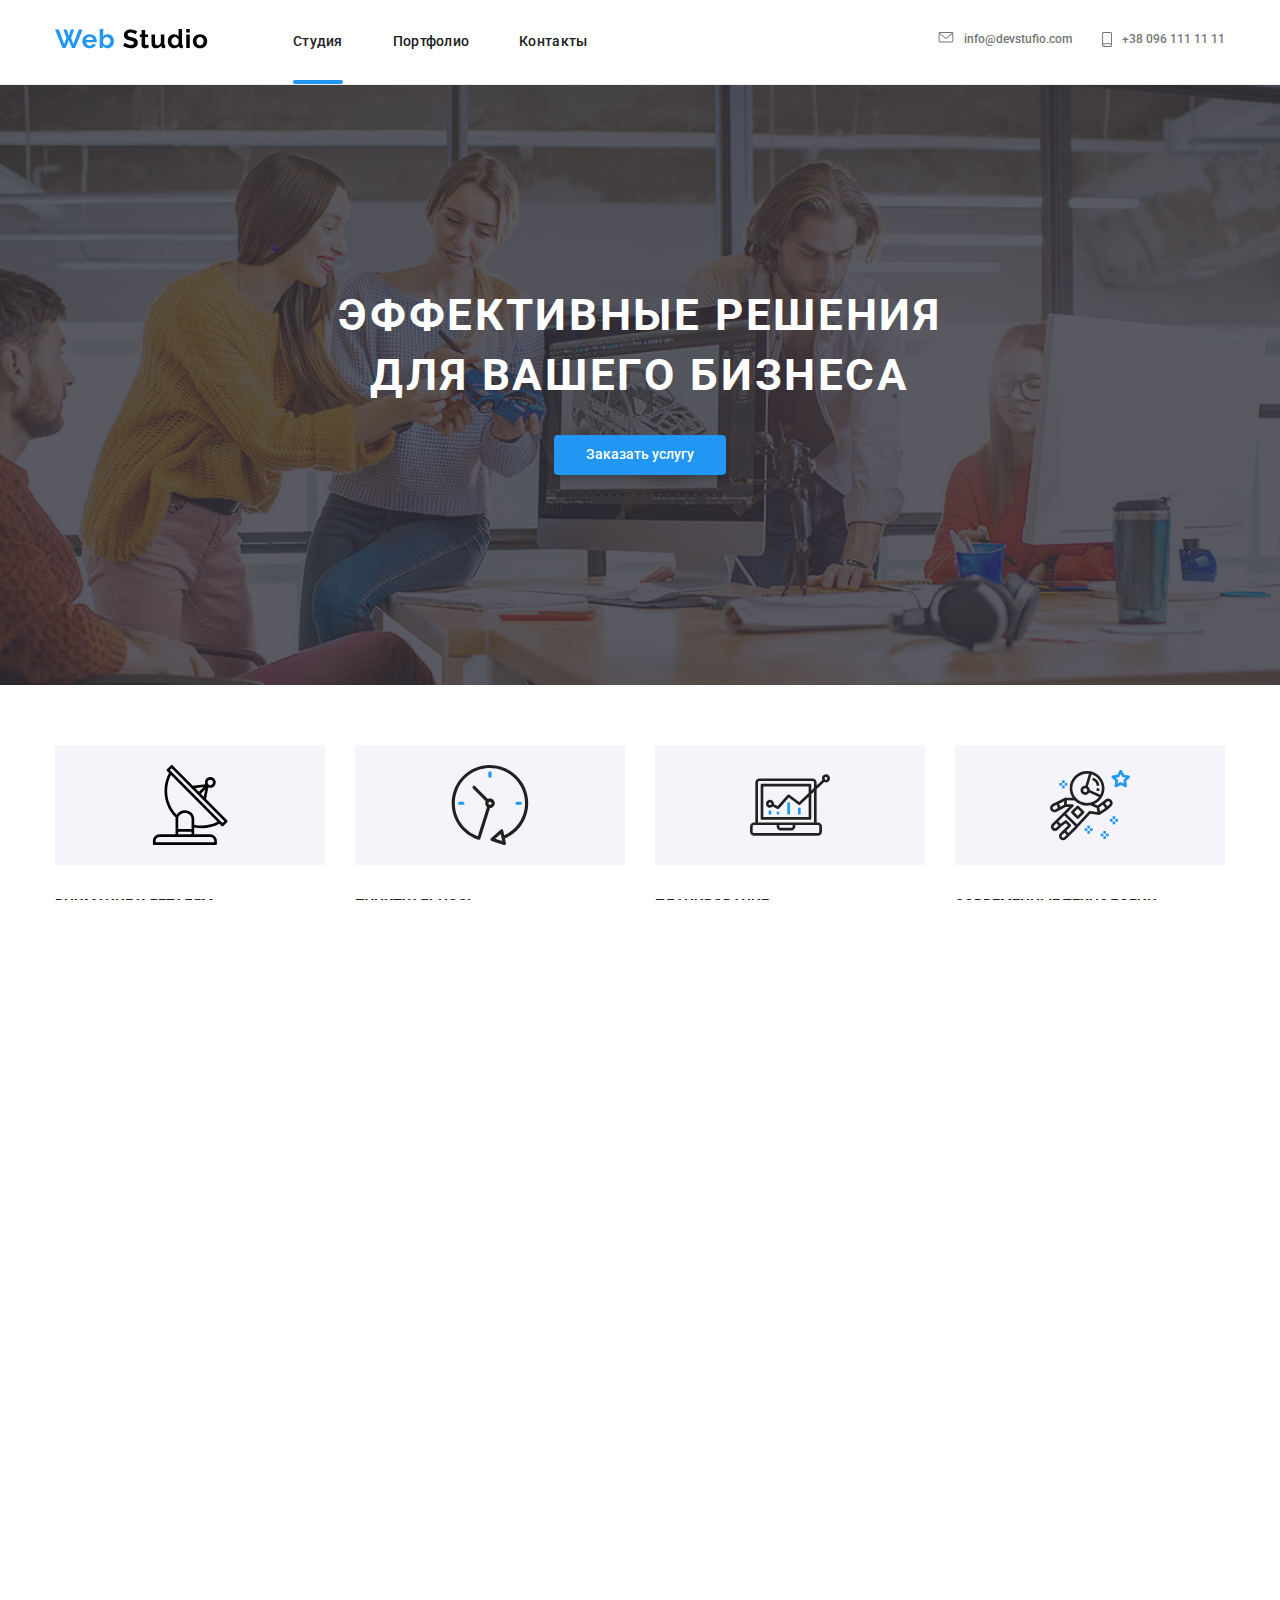
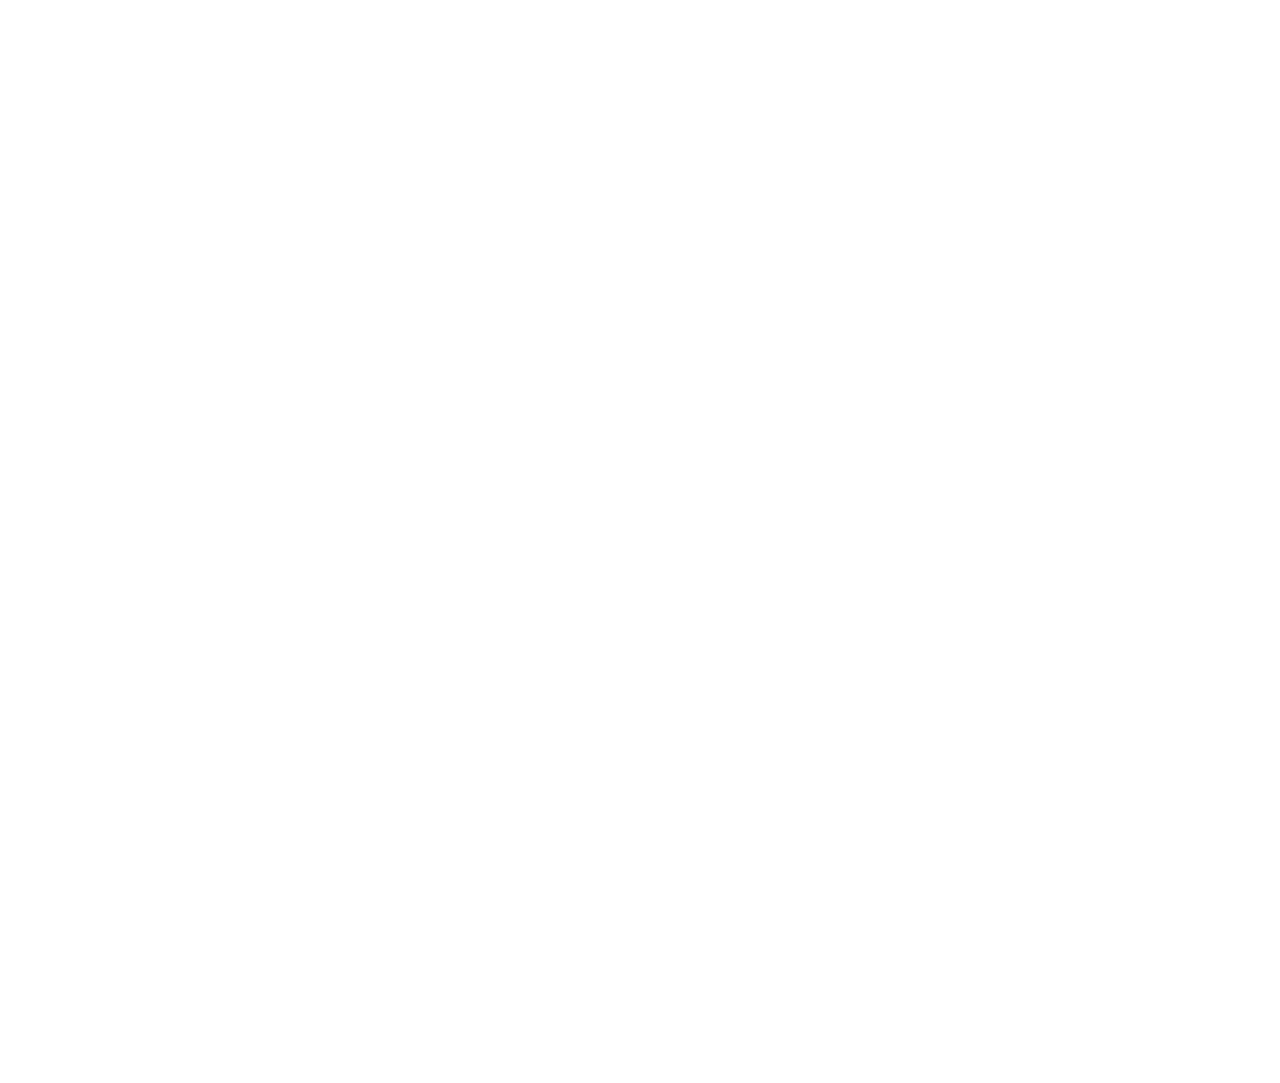
<file: index.html>
<!DOCTYPE html>
<html lang="ru">

<head>
    <meta charset="UTF-8">
    <meta name="format-detection" content="telephone=no">
    <meta name="viewport" content="width=device-width, initial-scale=1.0, maximum-scale=1.0, user-scalable=no, shrink-to-fit=no">
    <meta http-equiv="X-UA-Compatible" content="ie=edge">
    <link href="https://fonts.googleapis.com/css2?family=Roboto:wght@300;400;500;700&display=swap" rel="stylesheet">
    <title>Студия</title>
    <link rel="stylesheet" href="./css/main.min.css" />
</head>

<body>
    <header class="header">
        <div class="container container-header">
            <div class="header__items">
                <div class="header__item header__item-logo">
                    <a href="/" class="logo">
                        <img src="./images/webstudio.svg" alt="web studio">
                    </a>
                </div>
                <div class="hidden-nav" data-menu>
                    <div class="header__item header__item-nav">
                        <nav class="nav">
                            <ul class="nav__list">
                                <li class="nav__list-item">
                                    <a href="" class="nav__list-link in--active">Студия</a>
                                </li>
                                <li class="nav__list-item">
                                    <a href="portfolio.html" class="nav__list-link">Портфолио</a>
                                </li>
                                <li class="nav__list-item">
                                    <a href="" class="nav__list-link">Контакты</a>
                                </li>
                            </ul>

                        </nav>
                    </div>
                    <div class="header__item ">
                        <ul class="contact__list">
                            <li class="contact__list-item">
                                <a href="mailto:info@devstufio.com" class="link">
                                    <svg class="navigate-mail">
                                    <use xlink:href="./images/symbol-defs.svg#icon-envelope">
                                    </use>
                                </svg>
                                    <span class="contact__list-text">info@devstufio.com</span>
                                </a>
                            </li>
                            <li class="contact__list-item">
                                <a href="tel:+380961111111" class="link">
                                    <svg class="navigate-phone">
                                    <use xlink:href="./images/symbol-defs.svg#icon-smartphone">
                                    </use>
                                </svg><span class="contact__list-text">+38 096 111 11 11</span></a>
                            </li>
                        </ul>
                    </div>
                </div>
                <div class="header__item burger">
                    <button type="button" class="burger__button is-open" aria-expanded="false" data-menu-button>
                            <span >
                                <svg class="icon"  width="18" height="18">
                                    <use class="icon__cross" xlink:href="./images/symbol-burger.svg#icon-close_24px"></use>
                                    <use class="icon__menu" xlink:href="./images/symbol-burger.svg#icon-menu_24px"></use>
                                </svg>
                            </span>
                        </button>
                </div>
            </div>


    </header>


    <main class="layout">
        <section class="layout__sect">
            <div class="container container-hero">
                <div class="hero__text">
                    <h1 class="hero__text-title">Эффективные решения для вашего бизнеса</h1>
                    <a href="#inline" class="button button-hero" data-modal-open>Заказать услугу</a>
                </div>
            </div>
        </section>

        <section class="layout__sect">
            <div class="container container-items">
                <ul class="items">
                    <li class="items__list">
                        <div class="svg">
                            <svg class="items__list-svg">
                            <use xlink:href="./images/symbol-defs.svg#icon-antenna">
                            </use>
                        </svg>
                        </div>
                        <h2 class="items__list-title">Внимание к деталям</h2>
                        <p class="items__list-text">Идейные соображения, а также начало повседневной работы по формированию позиции.</p>
                    </li>
                    <li class="items__list">
                        <div class="svg">
                            <svg class="items__list-svg">
                            <use xlink:href="./images/symbol-defs.svg#icon-clock">
                            </use>
                        </svg>
                        </div>
                        <h2 class="items__list-title">Пунктуальнось</h2>
                        <p class="items__list-text">Задача организации, в особенности же рамки и место обучения кадров влечет за собой.</p>
                    </li>

                    <li class="items__list">
                        <div class="svg">
                            <svg class="items__list-svg">
                            <use xlink:href="./images/symbol-defs.svg#icon-diagram">
                            </use>
                        </svg>
                        </div>
                        <h2 class="items__list-title">Планирование</h2>
                        <p class="items__list-text">Равным образом консультация с широким активом в значительной степени обуславливает.
                        </p>
                    </li>
                    <li class="items__list">
                        <div class="svg">
                            <svg class="items__list-svg">
                            <use xlink:href="./images/symbol-defs.svg#icon-astronaut">
                            </use>
                        </svg>
                        </div>
                        <h2 class="items__list-title">Современные технологии</h2>
                        <p class="items__list-text">Значимость этих проблем настолько очевидна, что реализация плановых
                        </p>
                    </li>

                </ul>
            </div>
        </section>

        <section class="layout__sect">
            <div class="container container-about">
                <h2 class="container__title">Чем мы занимаемся</h2>
                <ul class="about">
                    <li class="about__list">
                        <img src="./images/desktop.png" srcset="./images/desktop@2x.png 2x" alt="desktop" />
                        <h3 class="about__list-link">Десктопные приложения</h3>
                    </li>
                    <li class="about__list">
                        <img src="./images/phone.png" srcset="./images/phone@2x.png 2x" alt="phone" />
                        <h3 class="about__list-link">Мобильные приложения</h3>
                    </li>
                    <li class="about__list">
                        <img src="./images/monitor.png" srcset="./images/monitor@2x.png 2x" alt="monitor" />
                        <h3 class="about__list-link">Дизайнерские решения</h3>
                    </li>
                </ul>
            </div>
        </section>

        <section class="layout__sect layout__sect-blocks">
            <div class="container blocks-container">
                <h2 class="container__title">Наша команда</h2>
                <ul class="blocks">
                    <li class="blocks__list">
                        <div class="blocks__img">
                            <img src="./images/john.png" srcset="./images/john@2x.png 2x" alt="Николай Кучеренко" />
                        </div>
                        <h3 class="blocks__list-title">Николай Кучеренко</h3>
                        <p class="blocks__list-text">Product Designer</p>
                        <ul class="social">
                            <li class="social__list">
                                <a href="" class="social__list-link"><svg class="social__svg">
                                        <use xlink:href="./images/symbol-defs.svg#icon-instagram"></use>
                                    </svg> </a>
                            </li>
                            <li class="social__list">
                                <a href="" class="social__list-link"><svg class="social__svg">
                                        <use xlink:href="./images/symbol-defs.svg#icon-twitter"></use>
                                    </svg> </a>
                            </li>
                            <li class="social__list">
                                <a href="" class="social__list-link"><svg class="social__svg">
                                        <use xlink:href="./images/symbol-defs.svg#icon-facebook"></use>
                                    </svg> </a>
                            </li>
                            <li class="social__list">
                                <a href="" class="social__list-link"><svg class="social__svg">
                                        <use xlink:href="./images/symbol-defs.svg#icon-linkedin"></use>
                                    </svg> </a>
                            </li>
                        </ul>

                    </li>
                    <li class="blocks__list">
                        <div class="blocks__img">
                            <img src="./images/marta.png" srcset="./images/marta@2x.png 2x" alt="Ольга Иванова" />
                        </div>
                        <h3 class="blocks__list-title">Ольга Иванова</h3>
                        <p class="blocks__list-text">Frontend Developer</p>
                        <ul class="social">
                            <li class="social__list">
                                <a href="" class="social__list-link"><svg class="social__svg">
                                        <use xlink:href="./images/symbol-defs.svg#icon-instagram"></use>
                                    </svg> </a>
                            </li>
                            <li class="social__list">
                                <a href="" class="social__list-link"><svg class="social__svg">
                                        <use xlink:href="./images/symbol-defs.svg#icon-twitter"></use>
                                    </svg> </a>
                            </li>
                            <li class="social__list">
                                <a href="" class="social__list-link"><svg class="social__svg">
                                        <use xlink:href="./images/symbol-defs.svg#icon-facebook"></use>
                                    </svg> </a>
                            </li>
                            <li class="social__list">
                                <a href="" class="social__list-link"><svg class="social__svg">
                                        <use xlink:href="./images/symbol-defs.svg#icon-linkedin"></use>
                                    </svg> </a>
                            </li>
                        </ul>

                    </li>
                    <li class="blocks__list">
                        <div class="blocks__img">
                            <img src="./images/robert.png" srcset="./images/robert@2x.png 2x" alt="Андрей Шевченко" />
                        </div>
                        <h3 class="blocks__list-title">Андрей Шевченко</h3>
                        <p class="blocks__list-text">Marketing</p>
                        <ul class="social">
                            <li class="social__list">
                                <a href="" class="social__list-link"><svg class="social__svg">
                                        <use xlink:href="./images/symbol-defs.svg#icon-instagram"></use>
                                    </svg> </a>
                            </li>
                            <li class="social__list">
                                <a href="" class="social__list-link"><svg class="social__svg">
                                        <use xlink:href="./images/symbol-defs.svg#icon-twitter"></use>
                                    </svg> </a>
                            </li>
                            <li class="social__list">
                                <a href="" class="social__list-link"><svg class="social__svg">
                                        <use xlink:href="./images/symbol-defs.svg#icon-facebook"></use>
                                    </svg> </a>
                            </li>
                            <li class="social__list">
                                <a href="" class="social__list-link"><svg class="social__svg">
                                        <use xlink:href="./images/symbol-defs.svg#icon-linkedin"></use>
                                    </svg> </a>
                            </li>
                        </ul>

                    </li>
                    <li class="blocks__list">
                        <div class="blocks__img">
                            <img src="./images/martin.png" srcset="./images/martin@2x.png 2x" alt="Иван Николаев" />
                        </div>
                        <h3 class="blocks__list-title">Иван Николаев</h3>
                        <p class="blocks__list-text">UI Designer</p>
                        <ul class="social">
                            <li class="social__list">
                                <a href="" class="social__list-link"><svg class="social__svg">
                                        <use xlink:href="./images/symbol-defs.svg#icon-instagram"></use>
                                    </svg> </a>
                            </li>
                            <li class="social__list">
                                <a href="" class="social__list-link"><svg class="social__svg">
                                        <use xlink:href="./images/symbol-defs.svg#icon-twitter"></use>
                                    </svg> </a>
                            </li>
                            <li class="social__list">
                                <a href="" class="social__list-link"><svg class="social__svg">
                                        <use xlink:href="./images/symbol-defs.svg#icon-facebook"></use>
                                    </svg> </a>
                            </li>
                            <li class="social__list">
                                <a href="" class="social__list-link"><svg class="social__svg">
                                        <use xlink:href="./images/symbol-defs.svg#icon-linkedin"></use>
                                    </svg> </a>
                            </li>
                        </ul>

                    </li>
                </ul>
            </div>
        </section>

        <section class="layout__sect">
            <div class="container cards-container">
                <h2 class="container__title">Постоянные клиенты</h2>

                <ul class="cards">
                    <li class="cards__list">
                        <a href="" class="cards__list-link"><svg class="cards__list-svg" width="44.27" height="49.23">
                                <use xlink:href="./images/symbol-defs.svg#icon-logo1"></use>
                            </svg> </a>
                    </li>
                    <li class="cards__list">
                        <a href="" class="cards__list-link"><svg class="cards__list-svg" width="40" height="52">
                                <use xlink:href="./images/symbol-defs.svg#icon-logo2"></use>
                            </svg> </a>
                    </li>
                    <li class="cards__list">
                        <a href="" class="cards__list-link"><svg class="cards__list-svg" width="41" height="42.6">
                                <use xlink:href="./images/symbol-defs.svg#icon-logo3"></use>
                            </svg> </a>
                    </li>
                    <li class="cards__list">
                        <a href="" class="cards__list-link"><svg class="cards__list-svg" width="80" height="42">
                                <use xlink:href="./images/symbol-defs.svg#icon-logo4"></use>
                            </svg> </a>
                    </li>
                    <li class="cards__list">
                        <a href="" class="cards__list-link"><svg class="cards__list-svg" width="59" height="47">
                                <use xlink:href="./images/symbol-defs.svg#icon-logo5"></use>
                            </svg> </a>
                    </li>
                    <li class="cards__list">
                        <a href="" class="cards__list-link"><svg class="cards__list-svg" width="88.5" height="45.5">
                                <use xlink:href="./images/symbol-defs.svg#icon-logo6"></use>
                            </svg> </a>
                    </li>
                </ul>

            </div>
        </section>
    </main>

    <footer class="footer">
        <div class="container container-footer">
            <ul class="footer__list">
                <li class="footer__list-item">
                    <ul class="footer__item">
                        <li class="footer__item-logo">
                            <a href="/" class="logo">
                                <img src="./images/footerlogo.svg" alt="web studio">
                            </a>

                        </li>
                        <li class="footer__item-adress">
                            <address class="footer__item-adress">г. Киев, пр-т Леси Украинки, 26</address>
                        </li>
                        <li class="footer__item-contact"><a href="mailto:info@devstufio.com" class="footer__item-text">
                                info@example.com</a></li>
                        <li class="footer__item-contact"><a href="tel:+380961111111" class="footer__item-text"> +38 099
                                111 11 11</a></li>
                    </ul>
                </li>
                <li class="footer__list-item">
                    <div class="footer__social">
                        <p class="footer__title">присоединяйтесь</p>
                        <ul class="social">
                            <li class="social__list">
                                <a href="" class="social__list-link social__list-link--second"><svg class="social__svg social__svg--second">
                                        <use xlink:href="./images/symbol-defs.svg#icon-instagram"></use>
                                    </svg> </a>
                            </li>
                            <li class="social__list">
                                <a href="" class="social__list-link social__list-link--second"><svg class="social__svg social__svg--second">
                                        <use xlink:href="./images/symbol-defs.svg#icon-twitter"></use>
                                    </svg> </a>
                            </li>
                            <li class="social__list">
                                <a href="" class="social__list-link social__list-link--second"><svg class="social__svg social__svg--second">
                                        <use xlink:href="./images/symbol-defs.svg#icon-facebook"></use>
                                    </svg> </a>
                            </li>
                            <li class="social__list">
                                <a href="" class="social__list-link social__list-link--second"><svg class="social__svg social__svg--second">
                                        <use xlink:href="./images/symbol-defs.svg#icon-linkedin"></use>
                                    </svg> </a>
                            </li>
                        </ul>

                    </div>
                </li>
                <li class="footer__list-item footer__list-form">

                    <p class="footer__title">Подпишитесь на рассылку</p>
                    <ul class="form">
                        <li class="form-item">
                            <form id="form-footer" action="#" method="post" name="footer">
                                <input class="input" value="E-mail">
                            </form>
                        </li>
                        <li class="form-item">
                            <a href="" class="button footer-button">
                                <p>Подписаться</p>
                                <svg class="footer__svg">
                                    <use xlink:href="./images/symbol-defs.svg#icon-iconsend"></use>
                                </svg>

                            </a>
                        </li>
                    </ul>

                </li>

            </ul>
        </div>


    </footer>
    <div class="backdrop is-hidden" data-modal>
        <div class="modal-animate is-hidden">
            <div class="backdrop__modal is-hidden">
                <div class="backdrop__button">
                    <a href="javascript:void(0)" data-modal-close="" class="backdrop__button-close"><svg class="backdrop__button-svg">
                <use xlink:href="./images/symbol-modal.svg#icon-close"></use>
            </svg>
         </a>
                </div>
                <h2 class="backdrop__modal-title">Оставьте свои данные, мы вам перезвоним</h2>
                <form id="form" action="" method="post" name="contact">
                    <ul class="form__list">
                        <li class="form__list-input">
                            <input class="form__txt" id="name" name="name" type="name" pattern="[A-Za-zА-Яа-яЁё]" placeholder="">
                            <label class="form__txt-label" for="name">Имя</label>
                            <div class="form__img">
                                <svg class="form__img-svg">
                                <use xlink:href="./images/symbol-modal.svg#icon-form-name"></use>
                            </svg>
                            </div>
                        </li>
                        <li class="form__list-input">
                            <input class="form__txt" id="tel" name="tel" type="tel" pattern="[0-9]{10,15}" placeholder="">
                            <label class="form__txt-label" for="tel">Телефон</label>
                            <div class="form__img">
                                <svg class="form__img-svg">
                                <use xlink:href="./images/symbol-modal.svg#icon-form-telephone"></use>
                            </svg>
                            </div>
                        </li>
                        <li class="form__list-input">
                            <input class="form__txt" id="email" name="email" type="email" placeholder="">
                            <label class="form__txt-label" for="email">Почта</label>
                            <div class="form__img">
                                <svg class="form__img-svg">
                                <use xlink:href="./images/symbol-modal.svg#icon-form-mail"></use>
                            </svg>
                            </div>
                        </li>

                        <li class="form__list-input">
                            <textarea class="form__txtarea" id="comment" name="msg" placeholder=""></textarea>
                            <label class="form__txtarea-label" for="comment">Комментарий</label>
                        </li>
                    </ul>
                    <div class="form__checkbox">
                        <input class="form__checkbox-input" id="checkbox" name="checkbox" type="checkbox">
                        <label for="checkbox" class="checkbox-text">Соглашаюсь с рассылкой и принимаю  <a href="" class="form__checkbox-link"> Условия договора</a></label>
                    </div>
                    <div class="backdrop__button">
                        <button type="Submit" href="" class="button backdrop__button-modal">
                            <p>Отправить</p>
                        </button>
                    </div>

                </form>
            </div>
        </div>
    </div>
    <script src="./js/modal.js"></script>
    <script src="./js/menu.js"></script>

</body>

</html>
</file>
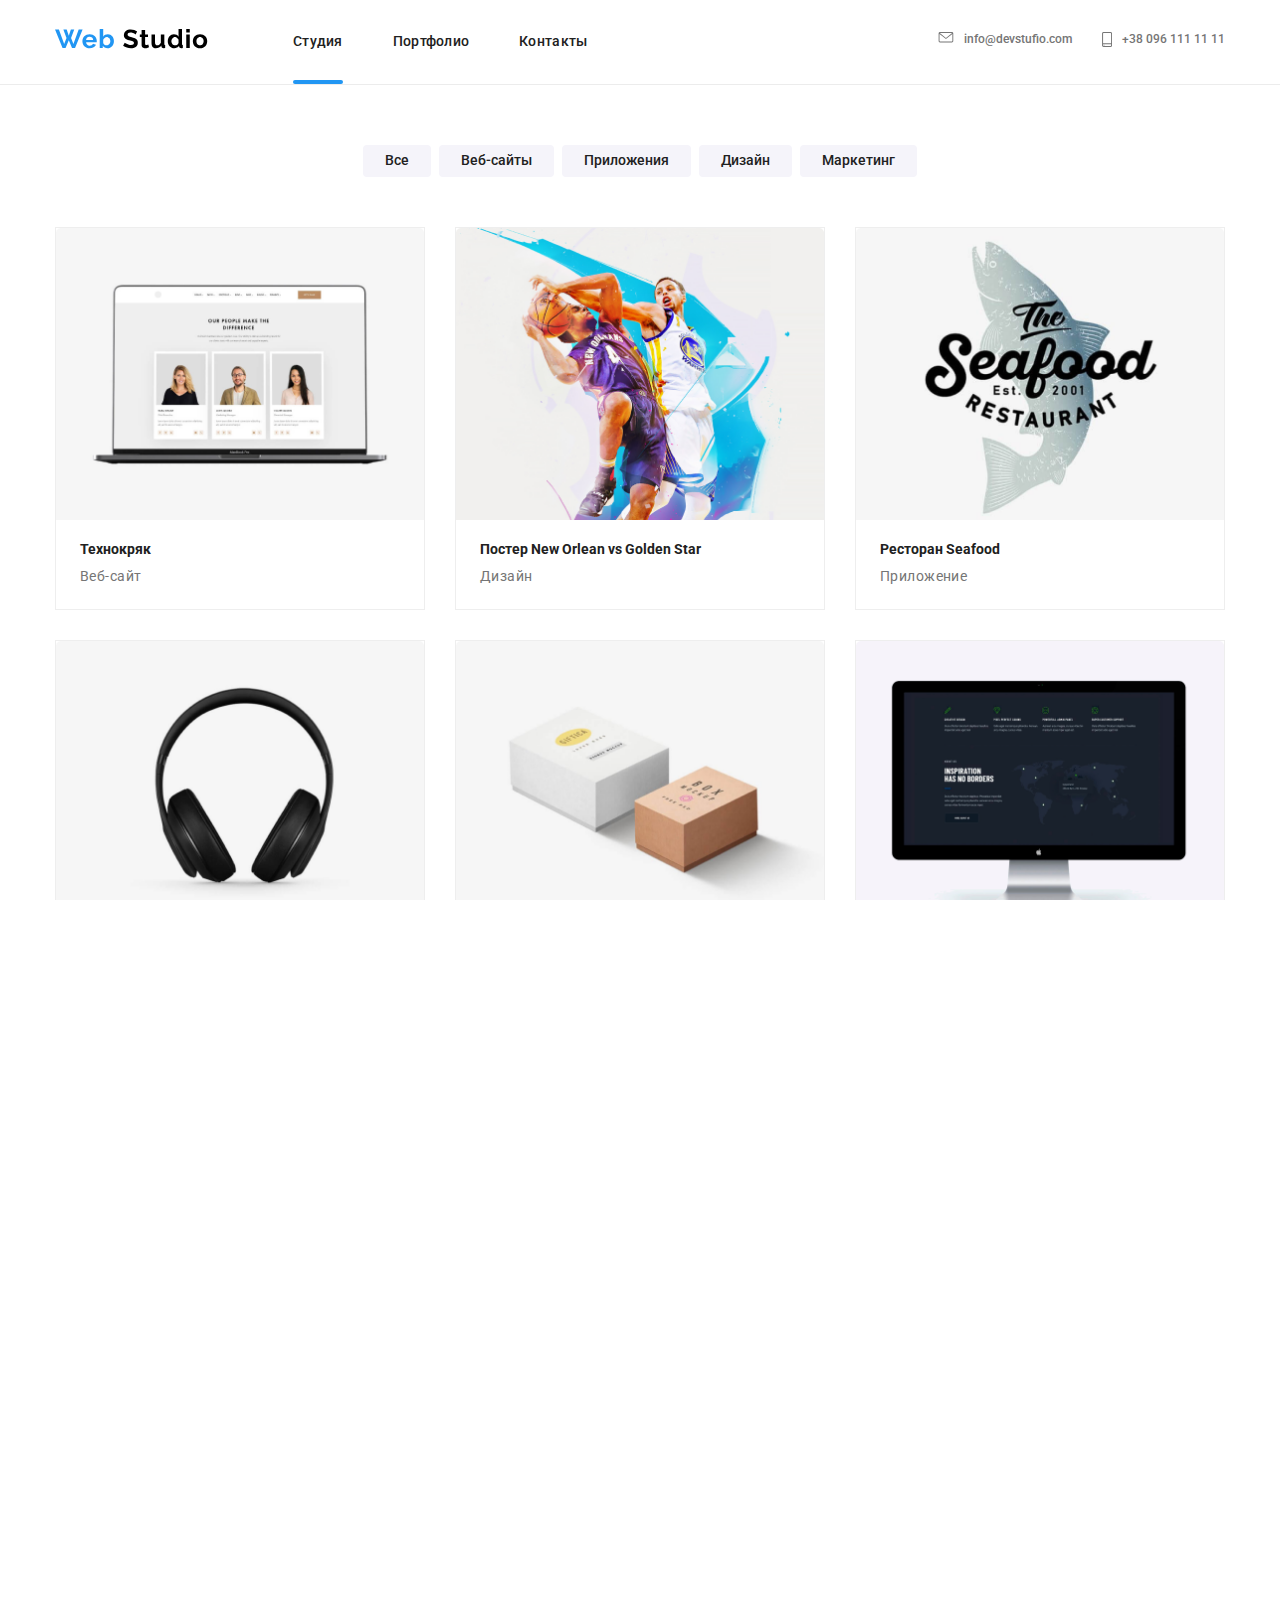
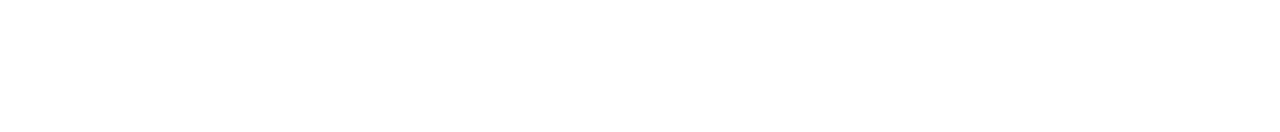
<file: portfolio.html>
<!DOCTYPE html>
<html lang="ru">

<head>
    <meta charset="UTF-8">
    <meta name="format-detection" content="telephone=no">
    <meta name="viewport" content="width=device-width, initial-scale=1.0, maximum-scale=1.0, user-scalable=no, shrink-to-fit=no">
    <meta http-equiv="X-UA-Compatible" content="ie=edge">
    <link href="https://fonts.googleapis.com/css2?family=Roboto:wght@300;400;500;700&display=swap" rel="stylesheet">
    <title>Портфолио</title>
    <link rel="stylesheet" href="./css/main.min.css" />
</head>

<body>
    <header class="header">
        <div class="container container-header">
            <div class="header__items">
                <div class="header__item header__item-logo">
                    <a href="/" class="logo">
                        <img src="./images/webstudio.svg" alt="web studio">
                    </a>
                </div>
                <div class="hidden-nav" data-menu>
                    <div class="header__item header__item-nav">
                        <nav class="nav">
                            <ul class="nav__list">
                                <li class="nav__list-item">
                                    <a href="" class="nav__list-link in--active">Студия</a>
                                </li>
                                <li class="nav__list-item">
                                    <a href="portfolio.html" class="nav__list-link">Портфолио</a>
                                </li>
                                <li class="nav__list-item">
                                    <a href="" class="nav__list-link">Контакты</a>
                                </li>
                            </ul>

                        </nav>
                    </div>
                    <div class="header__item ">
                        <ul class="contact__list">
                            <li class="contact__list-item">
                                <a href="mailto:info@devstufio.com" class="link">
                                    <svg class="navigate-mail">
                                    <use xlink:href="./images/symbol-defs.svg#icon-envelope">
                                    </use>
                                </svg>
                                    <span class="contact__list-text">info@devstufio.com</span>
                                </a>
                            </li>
                            <li class="contact__list-item">
                                <a href="tel:+380961111111" class="link">
                                    <svg class="navigate-phone">
                                    <use xlink:href="./images/symbol-defs.svg#icon-smartphone">
                                    </use>
                                </svg><span class="contact__list-text">+38 096 111 11 11</span></a>
                            </li>
                        </ul>
                    </div>
                </div>
                <div class="header__item burger">
                    <button type="button" class="burger__button is-open" aria-expanded="false" data-menu-button>
                            <span >
                                <svg class="icon"  width="18" height="18">
                                    <use class="icon__cross" xlink:href="./images/symbol-burger.svg#icon-close_24px"></use>
                                    <use class="icon__menu" xlink:href="./images/symbol-burger.svg#icon-menu_24px"></use>
                                </svg>
                            </span>
                        </button>
                </div>
            </div>


    </header>


    <main class="layout">

        <section class="layout__sect">
            <div class="container">

                <ul class="buttons-list">

                    <li class="buttons__list"><a href="" class="buttons__list-link">Все</a></li>
                    <li class="buttons__list"><a href="" class="buttons__list-link">Веб-сайты</a></li>
                    <li class="buttons__list"><a href="" class="buttons__list-link">Приложения</a></li>
                    <li class="buttons__list"><a href="" class="buttons__list-link">Дизайн</a></li>
                    <li class="buttons__list"><a href="" class="buttons__list-link">Маркетинг</a></li>
                </ul>

                <ul class="examples">
                    <li class="examples__list">
                        <a href="#" target="_blank" class="examples__content">
                            <div class="examples__content-img">
                                <img src="./images/technocryack.png" srcset="./images/technocryack@2x.png 2x" alt="technocryack" />
                                <div class="hidden">
                                    <div class="hidden-text">
                                        <p>Технокряк это современная площадка распространения коронавируса. Компании используют эту платформу для цифрового шпионажа и атак на защищённые сервера конкурентов.</p>
                                    </div>
                                </div>
                            </div>

                            <div class="examples__text">
                                <h2 class="examples__text-title ">Технокряк</h2>
                                <p class="examples__text-text ">Веб-сайт</p>
                            </div>
                        </a>
                    </li>
                    <li class="examples__list">
                        <a href="#" target="_blank" class="examples__content">
                            <div class="examples__content-img">
                                <img src="./images/bascketball.png" srcset="./images/bascketball@2x.png 2x" alt="bascketball" />
                                <div class="hidden">
                                    <div class="hidden-text">
                                        <p>Технокряк это современная площадка распространения коронавируса. Компании используют эту платформу для цифрового шпионажа и атак на защищённые сервера конкурентов.</p>
                                    </div>
                                </div>
                            </div>
                            <div class="examples__text">
                                <h2 class="examples__text-title ">Постер New Orlean vs Golden Star</h2>
                                <p class="examples__text-text ">Дизайн</p>
                            </div>
                        </a>
                    </li>
                    <li class="examples__list">
                        <a href="#" target="_blank" class="examples__content">
                            <div class="examples__content-img">
                                <img src="./images/seafood.png" srcset="./images/seafood@2x.png 2x" alt="seafood" />
                                <div class="hidden">
                                    <div class="hidden-text">
                                        <p>Технокряк это современная площадка распространения коронавируса. Компании используют эту платформу для цифрового шпионажа и атак на защищённые сервера конкурентов.</p>
                                    </div>
                                </div>
                            </div>
                            <div class="examples__text">
                                <h2 class="examples__text-title ">Ресторан Seafood</h2>
                                <p class="examples__text-text ">Приложение</p>
                            </div>
                        </a>
                    </li>
                    <li class="examples__list">
                        <a href="#" target="_blank" class="examples__content">
                            <div class="examples__content-img">
                                <img src="./images/prime.png" srcset="./images/prime@2x.png 2x" alt="prime" />
                                <div class="hidden">
                                    <div class="hidden-text">
                                        <p>Технокряк это современная площадка распространения коронавируса. Компании используют эту платформу для цифрового шпионажа и атак на защищённые сервера конкурентов.</p>
                                    </div>
                                </div>
                            </div>
                            <div class="examples__text">
                                <h2 class="examples__text-title ">Проект Prime</h2>
                                <p class="examples__text-text ">Маркетинг</p>
                            </div>
                        </a>
                    </li>
                    <li class="examples__list">
                        <a href="#" target="_blank" class="examples__content">
                            <div class="examples__content-img">
                                <img src="./images/boxes.png" srcset="./images/boxes@2x.png 2x" alt="boxes" />
                                <div class="hidden">
                                    <div class="hidden-text">
                                        <p>Технокряк это современная площадка распространения коронавируса. Компании используют эту платформу для цифрового шпионажа и атак на защищённые сервера конкурентов.</p>
                                    </div>
                                </div>
                            </div>
                            <div class="examples__text">
                                <h2 class="examples__text-title ">Проект Boxes</h2>
                                <p class="examples__text-text ">Приложение</p>
                            </div>
                        </a>
                    </li>
                    <li class="examples__list">
                        <a href="#" target="_blank" class="examples__content">
                            <div class="examples__content-img">
                                <img src="./images/borders.png" srcset="./images/borders@2x.png 2x" alt="borders" />
                                <div class="hidden">
                                    <div class="hidden-text">
                                        <p class="">Технокряк это современная площадка распространения коронавируса. Компании используют эту платформу для цифрового шпионажа и атак на защищённые сервера конкурентов.</p>
                                    </div>
                                </div>
                            </div>
                            <div class="examples__text">
                                <h2 class="examples__text-title ">Inspiration has no Borders</h2>
                                <p class="examples__text-text ">Веб-сайт</p>
                            </div>
                        </a>
                    </li>
                    <li class="examples__list">
                        <a href="#" target="_blank" class="examples__content">
                            <div class="examples__content-img">
                                <img src="./images/limitededition.png" srcset="./images/limitededition@2x.png 2x" alt="limitededition" />
                                <div class="hidden">
                                    <div class="hidden-text">
                                        <p>Технокряк это современная площадка распространения коронавируса. Компании используют эту платформу для цифрового шпионажа и атак на защищённые сервера конкурентов.</p>
                                    </div>
                                </div>
                            </div>
                            <div class="examples__text">
                                <h2 class="examples__text-title ">Издание Limited Edition</h2>
                                <p class="examples__text-text ">Дизайн</p>
                            </div>
                        </a>
                    </li>
                    <li class="examples__list">
                        <a href="#" target="_blank" class="examples__content">
                            <div class="examples__content-img">
                                <img src="./images/lab.png" srcset="./images/lab@2x.png 2x" alt="lab" />
                                <div class="hidden">
                                    <div class="hidden-text">
                                        <p>Технокряк это современная площадка распространения коронавируса. Компании используют эту платформу для цифрового шпионажа и атак на защищённые сервера конкурентов.</p>
                                    </div>
                                </div>
                            </div>
                            <div class="examples__text">
                                <h2 class="examples__text-title ">Проект LAB</h2>
                                <p class="examples__text-text ">Маркетинг</p>
                            </div>
                        </a>
                    </li>
                    <li class="examples__list">
                        <a href="#" target="_blank" class="examples__content">
                            <div class="examples__content-img">
                                <img src="./images/business.png" srcset="./images/business@2x.png 2x" alt="business" />
                                <div class="hidden">
                                    <div class="hidden-text">
                                        <p>Технокряк это современная площадка распространения коронавируса. Компании используют эту платформу для цифрового шпионажа и атак на защищённые сервера конкурентов.</p>
                                    </div>
                                </div>
                            </div>
                            <div class="examples__text">
                                <h2 class="examples__text-title ">Growing Business</h2>
                                <p class="examples__text-text ">Приложение</p>
                            </div>
                        </a>
                    </li>
                </ul>
            </div>
        </section>
    </main>

    <footer class="footer">
        <div class="container container-footer">
            <ul class="footer__list">
                <li class="footer__list-item">
                    <ul class="footer__item">
                        <li class="footer__item-logo">
                            <a href="/" class="logo">
                                <img src="./images/footerlogo.svg" alt="web studio">
                            </a>

                        </li>
                        <li class="footer__item-adress">
                            <address class="footer__item-adress">г. Киев, пр-т Леси Украинки, 26</address>
                        </li>
                        <li class="footer__item-contact"><a href="mailto:info@devstufio.com" class="footer__item-text">
                                info@example.com</a></li>
                        <li class="footer__item-contact"><a href="tel:+380961111111" class="footer__item-text"> +38 099
                                111 11 11</a></li>
                    </ul>
                </li>
                <li class="footer__list-item">
                    <div class="footer__social">
                        <p class="footer__title">присоединяйтесь</p>
                        <ul class="social">
                            <li class="social__list">
                                <a href="" class="social__list-link social__list-link--second"><svg class="social__svg social__svg--second">
                                        <use xlink:href="./images/symbol-defs.svg#icon-instagram"></use>
                                    </svg> </a>
                            </li>
                            <li class="social__list">
                                <a href="" class="social__list-link social__list-link--second"><svg class="social__svg social__svg--second">
                                        <use xlink:href="./images/symbol-defs.svg#icon-twitter"></use>
                                    </svg> </a>
                            </li>
                            <li class="social__list">
                                <a href="" class="social__list-link social__list-link--second"><svg class="social__svg social__svg--second">
                                        <use xlink:href="./images/symbol-defs.svg#icon-facebook"></use>
                                    </svg> </a>
                            </li>
                            <li class="social__list">
                                <a href="" class="social__list-link social__list-link--second"><svg class="social__svg social__svg--second">
                                        <use xlink:href="./images/symbol-defs.svg#icon-linkedin"></use>
                                    </svg> </a>
                            </li>
                        </ul>

                    </div>
                </li>
                <li class="footer__list-item footer__list-form">

                    <p class="footer__title">Подпишитесь на рассылку</p>
                    <ul class="form">
                        <li class="form-item">
                            <input class="input" value="E-mail">
                        </li>
                        <li class="form-item">
                            <a href="" class="button footer-button">
                                <p>Подписаться</p>
                                <svg class="footer__svg">
                                    <use xlink:href="./images/symbol-defs.svg#icon-iconsend"></use>
                                </svg>

                            </a>
                        </li>
                    </ul>

                </li>

            </ul>
        </div>


    </footer>
    <script src="./js/menu.js"></script>
</body>

</html>
</file>
<file: css/main.min.css>
html,body,div,span,applet,object,iframe,h1,h2,h3,h4,h5,h6,p,blockquote,pre,a,abbr,acronym,address,big,cite,code,del,dfn,img,ins,kbd,q,s,samp,small,strike,strong,sub,sup,tt,var,b,u,center,dl,dt,dd,ol,ul,li,fieldset,form,label,legend,table,caption,tbody,tfoot,thead,tr,th,td,article,aside,canvas,details,embed,figure,figcaption,footer,header,hgroup,menu,nav,output,ruby,section,summary,time,mark,audio,video{border:0;font-size:100%;font:inherit;vertical-align:baseline;margin:0;padding:0}article,aside,details,figcaption,figure,footer,header,hgroup,menu,nav,section{display:block}body{line-height:1}ol,ul{list-style:none}blockquote,q{quotes:none}img{display:block;width:100%;-o-object-fit:cover;object-fit:cover;-o-object-position:center;object-position:center}blockquote:before,blockquote:after,q:before,q:after{content:none}table{border-collapse:collapse;border-spacing:0}*{-webkit-box-sizing:border-box;box-sizing:border-box}html,body{height:100%;width:100%;margin:0px;font-family:"Roboto",sans-serif;font-weight:500;font-size:14px;line-height:1.42em;min-width:320px;overflow-x:hidden;overflow-y:auto;display:-webkit-box;display:-ms-flexbox;display:flex;-webkit-box-orient:vertical;-webkit-box-direction:normal;-ms-flex-direction:column;flex-direction:column;height:100%;background:#fff;color:#757575}footer{-webkit-box-flex:0;-ms-flex:0 0 auto;flex:0 0 auto;width:100%}a{display:inline-block;color:inherit;text-decoration:none}img{display:block;max-width:100%}input:placeholder-shown{background-color:#fff}main{-webkit-box-flex:1;-ms-flex:1 0 auto;flex:1 0 auto}button{border:hidden}.button{padding:10px 32px;color:#FFFFFF;background:#2196F3;-webkit-box-shadow:0px 4px 4px rgba(0,0,0,0.15);box-shadow:0px 4px 4px rgba(0,0,0,0.15);border-radius:4px;display:-webkit-inline-box;display:-ms-inline-flexbox;display:inline-flex}.buttons-list{display:-webkit-box;display:-ms-flexbox;display:flex;-ms-flex-wrap:wrap;flex-wrap:wrap;margin-bottom:50px}.buttons__list-link{padding:6px 22px;color:#212121;background:#F5F4FA;border-radius:4px;margin:0 4px;-webkit-transition-property:all;transition-property:all;-webkit-transition-duration:250ms;transition-duration:250ms;-webkit-transition-timing-function:cubic-bezier(0.4, 0, 0.2, 1);transition-timing-function:cubic-bezier(0.4, 0, 0.2, 1)}.buttons__list-link:hover,.buttons__list-link:focus{color:#fff;background:#2196F3;-webkit-box-shadow:0px 2px 2px rgba(0,0,0,0.12),0px 1px 2px rgba(0,0,0,0.08),0px 3px 1px rgba(0,0,0,0.1);box-shadow:0px 2px 2px rgba(0,0,0,0.12),0px 1px 2px rgba(0,0,0,0.08),0px 3px 1px rgba(0,0,0,0.1)}@media screen and (min-width: 768px){.buttons-list{-webkit-box-pack:center;-ms-flex-pack:center;justify-content:center}}.footer-button{font-weight:900;font-size:16px;line-height:30px}.contact__list{display:inline-block;text-align:center;-ms-flex-wrap:wrap;flex-wrap:wrap;margin:0 -15px}.contact__list-text{margin-left:10px;-webkit-transition-property:color;transition-property:color;-webkit-transition-duration:250ms;transition-duration:250ms;font-size:12px;line-height:14px;-webkit-transition-timing-function:cubic-bezier(0.4, 0, 0.2, 1);transition-timing-function:cubic-bezier(0.4, 0, 0.2, 1)}.contact__list-text:hover{color:#2196F3}.contact__list-item{padding:7px 15px}.navigate-mail{width:16px;height:11px;fill:currentColor}.navigate-mail:hover,.navigate-mail:focus{fill:currentColor}.navigate-phone{width:10px;height:15px;fill:currentColor}.navigate-phone:hover,.navigate-phone:focus{fill:currentColor}.link{display:block;color:#757575}.link:hover{color:#2196F3}@media screen and (min-width: 768px){.contact__list{padding:14px 0;display:block}.link{display:-webkit-box;display:-ms-flexbox;display:flex}}@media screen and (min-width: 1200px){.contact__list{padding:25px 0;display:-webkit-box;display:-ms-flexbox;display:flex}}.nav{font-weight:500;font-size:14px;letter-spacing:0.02em;color:#212121}.nav__list{display:block;margin:0 -25px;-webkit-box-align:center;-ms-flex-align:center;align-items:center}.nav__list-item{margin:0 25px;-webkit-transition-property:color;transition-property:color;-webkit-transition-duration:250ms;transition-duration:250ms;-webkit-transition-timing-function:cubic-bezier(0.4, 0, 0.2, 1);transition-timing-function:cubic-bezier(0.4, 0, 0.2, 1)}.nav__list-link{padding:8px;margin:20px;position:relative}.nav__list-link.in--active:after{content:'';position:absolute;bottom:0;left:0;right:0;border-bottom:4px solid #2196F3;border-radius:2px}.nav__list-item:hover{color:#2196F3}@media screen and (min-width: 768px){.nav__list{display:-webkit-box;display:-ms-flexbox;display:flex;margin:0 -25px;-webkit-box-align:center;-ms-flex-align:center;align-items:center}.nav__list-link{padding:32px 0;margin:0;position:relative}}.social{display:-webkit-box;display:-ms-flexbox;display:flex;-webkit-box-pack:center;-ms-flex-pack:center;justify-content:center;margin:-5px}.social__list{padding:5px}.social__list-link{height:44px;width:44px;background:#fff;border-radius:50%;overflow:hidden;-webkit-transition-property:all;transition-property:all;-webkit-transition-duration:250ms;transition-duration:250ms;-webkit-transition-timing-function:cubic-bezier(0.4, 0, 0.2, 1);transition-timing-function:cubic-bezier(0.4, 0, 0.2, 1)}.social__list-link:hover,.social__list-link:focus{background:#2196F3}.social__svg{width:44px;height:44px;fill:#AFB1B8;padding:12px;-webkit-transition-property:all;transition-property:all;-webkit-transition-duration:250ms;transition-duration:250ms;-webkit-transition-timing-function:cubic-bezier(0.4, 0, 0.2, 1);transition-timing-function:cubic-bezier(0.4, 0, 0.2, 1)}.social__svg:hover,.social__svg:focus{fill:#fff}.social__list-link--second{height:44px;background:rgba(255,255,255,0.1);border-radius:50%}.social__svg--second{width:44px;height:44px;fill:#fff;padding:12px}.svg{display:-webkit-box;display:-ms-flexbox;display:flex;-webkit-box-pack:center;-ms-flex-pack:center;justify-content:center;height:120px;max-width:450px;border-radius:4px}.footer__svg{height:24px;width:24px;fill:#fff;margin-left:10px;margin-top:5px}h1,h2,h3,h4,h5,h6{text-transform:uppercase;font-family:'Roboto', sans-serif;font-weight:700;color:#212121}.container__title{text-transform:none;text-align:center;font-size:28px;line-height:33px;letter-spacing:0.03em;margin-bottom:50px}.footer__title{line-height:16px;letter-spacing:0.03em;text-transform:uppercase;color:#FFFFFF;margin-bottom:20px;display:block}.logo{width:141px}.footer__item-logo{margin-bottom:20px}@media screen and (min-width: 1200px){.logo{width:153px}}.input{max-width:450px;width:100%;height:50px;padding:15px;margin-bottom:20px;border:1px solid rgba(255,255,255,0.3);-webkit-box-sizing:border-box;box-sizing:border-box;background:#2F303A;border-radius:4px;display:-webkit-box;display:-ms-flexbox;display:flex;-webkit-box-align:center;-ms-flex-align:center;align-items:center;letter-spacing:0.03em;color:rgba(255,255,255,0.6);margin-right:12px}@media screen and (min-width: 1200px){.input{width:350px}}.form__txt{width:370px;margin-bottom:30px;border:1px solid rgba(33,33,33,0.2);border-radius:4px;font-family:Roboto;font-size:14px;line-height:16px;letter-spacing:0.01em;padding:12px;padding-left:42px}.form__txt-label{position:absolute;top:20%;left:10%;font-size:14px;line-height:16px;letter-spacing:0.01em;-webkit-transition-property:all;transition-property:all;-webkit-transition-duration:250ms;transition-duration:250ms;-webkit-transition-timing-function:cubic-bezier(0.4, 0, 0.2, 1);transition-timing-function:cubic-bezier(0.4, 0, 0.2, 1)}.form__txt:focus{border:1px solid #2196F3}.form__txtarea{width:370px;height:120px;margin-bottom:20px;padding:12px 16px;border:1px solid rgba(33,33,33,0.2);border-radius:4px;font-family:Roboto;font-size:14px;line-height:16px;letter-spacing:0.01em;resize:none}.form__txtarea-label{position:absolute;top:10%;left:3%;font-size:14px;line-height:16px;letter-spacing:0.01em;-webkit-transition-property:all;transition-property:all;-webkit-transition-duration:250ms;transition-duration:250ms;-webkit-transition-timing-function:cubic-bezier(0.4, 0, 0.2, 1);transition-timing-function:cubic-bezier(0.4, 0, 0.2, 1)}.form__txtarea:focus{border:1px solid #2196F3}.checkbox-text{font-size:12px;line-height:14px}.form__list-input,.form__list-input+.form__list-input{position:relative}.form__txt:focus+.form__txt-label,.form__txt:not(:placeholder-shown)+.form__txt-label{font-size:12px;line-height:14px;-webkit-transform:translate(-30px, -30px);transform:translate(-30px, -30px);color:#2196F3}.form__txtarea:focus+.form__txtarea-label,.form__txtarea:not(:placeholder-shown)+.form__txtarea-label{font-size:12px;line-height:14px;-webkit-transform:translate(0, -30px);transform:translate(0, -30px);color:#2196F3}.form__img{position:absolute;top:14px;left:16px}.form__img-svg{width:12px;height:12px;-webkit-transition-property:all;transition-property:all;-webkit-transition-duration:250ms;transition-duration:250ms;-webkit-transition-timing-function:cubic-bezier(0.4, 0, 0.2, 1);transition-timing-function:cubic-bezier(0.4, 0, 0.2, 1)}.form__txt:focus+.form__txt-label+.form__img{fill:#2196F3}.form__checkbox{display:-webkit-box;display:-ms-flexbox;display:flex;-webkit-box-pack:center;-ms-flex-pack:center;justify-content:center;margin-bottom:30px}.form__checkbox-link{color:#2196F3;text-decoration:underline}.form__checkbox-input{position:absolute;z-index:-1;opacity:0}.form__checkbox-input+label{display:-webkit-inline-box;display:-ms-inline-flexbox;display:inline-flex;-webkit-box-align:center;-ms-flex-align:center;align-items:center;-webkit-user-select:none;-moz-user-select:none;-ms-user-select:none;user-select:none}.form__checkbox-input+label::before{content:'';display:inline-block;width:1em;height:1em;-ms-flex-negative:0;flex-shrink:0;-webkit-box-flex:0;-ms-flex-positive:0;flex-grow:0;border:2px solid #212121;border-radius:0.25em;margin-right:0.5em;background-repeat:no-repeat;background-position:center center;background-size:50% 50%}.form__checkbox-input:checked+label::before{border-color:#2196F3;background-color:#2196F3;background-image:url("../images/check.svg");background-size:11px, 8px;-webkit-transition-property:all;transition-property:all;-webkit-transition-duration:250ms;transition-duration:250ms;-webkit-transition-timing-function:cubic-bezier(0.4, 0, 0.2, 1);transition-timing-function:cubic-bezier(0.4, 0, 0.2, 1)}@media screen and (min-width: 1200px){.form__txt{width:448px}.form__txtarea{width:448px}.checkbox-text{font-size:14px;line-height:24px}}.hidden{position:absolute;width:100%;height:100%;background:rgba(33,150,243,0.9);-webkit-transition-property:all;transition-property:all;-webkit-transition-duration:250ms;transition-duration:250ms;-webkit-transition-timing-function:cubic-bezier(0.4, 0, 0.2, 1);transition-timing-function:cubic-bezier(0.4, 0, 0.2, 1)}.hidden-text{color:#fff;position:absolute;top:64px;left:24px;right:24px;-webkit-transition-property:all;transition-property:all;-webkit-transition-duration:250ms;transition-duration:250ms;-webkit-transition-timing-function:cubic-bezier(0.4, 0, 0.2, 1);transition-timing-function:cubic-bezier(0.4, 0, 0.2, 1);font-size:18px;line-height:28px;letter-spacing:0.03em;font-weight:normal}.burger__button{display:-webkit-inline-box;display:-ms-inline-flexbox;display:inline-flex;margin:auto;padding:0;border:none;background:transparent}.burger__button:hover .icon__cross{fill:#2196F3}.burger__button:hover .icon__menu{fill:#2196F3}.icon__menu{display:none}.burger__button.is-open .icon__menu{display:block}.burger__button.is-open .icon__cross{display:none}.hidden-nav{display:none;position:absolute;z-index:999;top:100%;left:0;width:100%;padding-top:30px;padding-bottom:50px;background-color:#ffffff;text-align:center;-webkit-box-shadow:0px 1px 3px rgba(0,0,0,0.16),0px 2px 4px rgba(0,0,0,0.08),0px 4px 8px rgba(0,0,0,0.04);box-shadow:0px 1px 3px rgba(0,0,0,0.16),0px 2px 4px rgba(0,0,0,0.08),0px 4px 8px rgba(0,0,0,0.04)}.hidden-nav.is-open{display:block}@media screen and (min-width: 768px){.burger__button{display:none}.hidden-nav{display:-webkit-box;display:-ms-flexbox;display:flex;position:unset;padding:0;-webkit-box-shadow:unset;box-shadow:unset}}.container{max-width:480px;width:100%;padding:0 15px;padding-top:60px;margin:0 auto}.container-header{padding:0 15px}.container-footer{padding:60px 15px}.container-hero{text-align:center;margin-left:auto;margin-right:auto;background-image:-webkit-gradient(linear, left top, right top, from(rgba(47,48,58,0.8)), to(rgba(47,48,58,0.8))),url(../images/header.png);background-image:linear-gradient(to right, rgba(47,48,58,0.8), rgba(47,48,58,0.8)),url(../images/header.png);background-size:cover;background-position:center;height:400px;max-width:768px;padding-top:0}@media screen and (min-device-pixel-ratio: 2), screen and (-webkit-min-device-pixel-ratio: 2), screen and (min-resolution: 192dpi), screen and (min-resolution: 2dppx){.container-hero{background-image:-webkit-gradient(linear, left top, right top, from(rgba(47,48,58,0.8)), to(rgba(47,48,58,0.8))),url(../images/header@2x.png);background-image:linear-gradient(to right, rgba(47,48,58,0.8), rgba(47,48,58,0.8)),url(../images/header@2x.png)}}.container-about,.blocks-container,.cards-container,.container-items{padding-bottom:60px}@media screen and (min-width: 768px){.container{max-width:768px}.container-hero{height:400px;max-width:1200px}}@media screen and (min-width: 1200px){.container{max-width:1200px}.container-hero{height:600px;max-width:1920px}.container-items{padding-bottom:0}}.header{position:fixed;background:#fff;-webkit-box-flex:0;-ms-flex:0 0 auto;flex:0 0 auto;width:100%;z-index:999;border-bottom:1px solid #ECECEC}.header__items{display:-webkit-box;display:-ms-flexbox;display:flex;-webkit-box-align:center;-ms-flex-align:center;align-items:center;margin:0 -42px}.header__item{padding:0 42px}.header__item-nav{margin-right:auto}.header__item-logo{padding:16px 42px;max-width:141px;width:100%;margin-right:auto}@media screen and (min-width: 768px){.header{position:unset}.header__item-logo{margin-right:85px}.header__items{width:738px;margin:auto}.header__item{padding:0}}@media screen and (min-width: 1200px){.header__item-logo{max-width:153px}.header__items{width:1170px;margin:auto}}.hero__text{text-align:center;padding:118px 0}.hero__text-title{margin:0 auto;font-size:26px;text-align:center;letter-spacing:0.06em;line-height:60px;color:#FFFFFF;max-width:360px;margin-bottom:30px}@media screen and (min-width: 1200px){.hero__text{padding:200px 0}.hero__text-title{margin:0 auto;font-size:44px;max-width:700px;margin-bottom:30px}}.items{display:-webkit-box;display:-ms-flexbox;display:flex;-ms-flex-wrap:wrap;flex-wrap:wrap;-webkit-box-align:start;-ms-flex-align:start;align-items:flex-start;margin:-15px}.items__list{width:100%;margin:15px}.items__list-svg{padding:20px 75px;background:#F5F4FA}.items__list-title{text-align:center;margin-top:30px;margin-bottom:10px}.items__list-text{font-size:14px;line-height:24px}@media screen and (min-width: 768px){.items__list{width:354px}.items__list-title{text-align:start}}@media screen and (min-width: 768px) and (min-width: 1200px){.items .items__list{width:270px}}.container-about{display:none}@media screen and (min-width: 1200px){.container-about{display:-ms-grid;display:grid}.about{display:-webkit-box;display:-ms-flexbox;display:flex;-ms-flex-wrap:wrap;flex-wrap:wrap;margin:-15px}.about__list{width:370px;margin:15px;position:relative}.about__list-link{width:100%;display:-webkit-box;display:-ms-flexbox;display:flex;-webkit-box-pack:center;-ms-flex-pack:center;justify-content:center;-webkit-box-align:center;-ms-flex-align:center;align-items:center;letter-spacing:0.03em;color:#FFFFFF;background:rgba(47,48,58,0.8);height:70px;position:absolute;bottom:0px}}.layout__sect-blocks{background:#F5F4FA}.blocks{display:-webkit-box;display:-ms-flexbox;display:flex;-ms-flex-wrap:wrap;flex-wrap:wrap;margin:-15px}.blocks__img{height:320px;-o-object-fit:cover;object-fit:cover;overflow:hidden}.blocks__list{width:450px;margin:15px;background:#FFFFFF;-webkit-box-shadow:0px 2px 1px rgba(0,0,0,0.2),0px 1px 1px rgba(0,0,0,0.14),0px 1px 3px rgba(0,0,0,0.12);box-shadow:0px 2px 1px rgba(0,0,0,0.2),0px 1px 1px rgba(0,0,0,0.14),0px 1px 3px rgba(0,0,0,0.12);border-radius:0px 0px 4px 4px;padding-bottom:24px}.blocks__list-title{text-align:center;text-transform:none;font-weight:500;font-size:16px;line-height:19px;letter-spacing:0.03em;margin-top:30px;margin-bottom:10px}.blocks__list-text{text-align:center;font-size:16px;line-height:19px;margin-bottom:16px}@media screen and (min-width: 768px){.blocks__img{height:260px}.blocks__list{width:354px}}@media screen and (min-width: 1200px){.blocks__img{height:260px}.blocks__list{width:270px}}.cards{display:-webkit-box;display:-ms-flexbox;display:flex;-ms-flex-wrap:wrap;flex-wrap:wrap;margin:-15px}.cards__list{margin:15px}.cards__list-link{border:1px solid #AFB1B8;-webkit-box-sizing:border-box;box-sizing:border-box;width:210px;height:90px;border-radius:4px;display:-webkit-box;display:-ms-flexbox;display:flex;-webkit-box-align:center;-ms-flex-align:center;align-items:center;-webkit-box-pack:center;-ms-flex-pack:center;justify-content:center;-webkit-transition-property:all;transition-property:all;-webkit-transition-duration:250ms;transition-duration:250ms;-webkit-transition-timing-function:cubic-bezier(0.4, 0, 0.2, 1);transition-timing-function:cubic-bezier(0.4, 0, 0.2, 1)}.cards__list-link:hover,.cards__list-link:focus{border:1px #2196F3 solid;border-radius:4px}.cards__list-link:hover .cards__list-svg,.cards__list-link:focus .cards__list-svg{fill:#2196F3}.cards__list-svg{display:block;max-width:100%;height:auto;fill:#AFB1B8;-webkit-transition-property:all;transition-property:all;-webkit-transition-duration:250ms;transition-duration:250ms;-webkit-transition-timing-function:cubic-bezier(0.4, 0, 0.2, 1);transition-timing-function:cubic-bezier(0.4, 0, 0.2, 1)}@media screen and (min-width: 768px){.cards__list-link{width:226px}}@media screen and (min-width: 1200px){.cards__list-link{width:170px}}.footer{background:#2F303A}.footer__list{display:-webkit-box;display:-ms-flexbox;display:flex;-ms-flex-wrap:wrap;flex-wrap:wrap;text-align:center;-webkit-box-pack:center;-ms-flex-pack:center;justify-content:center;margin:0 -34px}.footer__list-item{padding:0 34px;padding-bottom:60px}.footer__list-form{padding-bottom:0;width:100%}.footer__item-adress{line-height:24px;letter-spacing:0.03em;color:#FFFFFF;font-weight:400;margin-bottom:9px}.footer__item-contact{line-height:24px;letter-spacing:0.03em;color:rgba(255,255,255,0.6);font-weight:400;margin-bottom:9px}.footer__item-text:hover,.footer__item-text:focus{color:#2196F3}.form{display:block}@media screen and (min-width: 768px){.footer__list{-webkit-box-pack:justify;-ms-flex-pack:justify;justify-content:space-between}.footer__list-form{margin:auto;width:450px}}@media screen and (min-width: 1200px){.form{display:-webkit-box;display:-ms-flexbox;display:flex}.footer__list{text-align:start}.footer__list-item{padding-bottom:0}.footer__list-form{margin:0;width:auto}}.backdrop{position:fixed;top:0;left:0;height:100%;width:100%;background:rgba(0,0,0,0.2);-webkit-transition:all 0.5s cubic-bezier(0.4, 0, 0.2, 1) 0.2s;transition:all 0.5s cubic-bezier(0.4, 0, 0.2, 1) 0.2s;overflow:scroll}.backdrop.is-hidden .backdrop__modal{pointer-events:none;opacity:0;-webkit-transition:all 0.5s cubic-bezier(0.4, 0, 0.2, 1) 0.2s;transition:all 0.5s cubic-bezier(0.4, 0, 0.2, 1) 0.2s;-webkit-transform:translate(-100%, -100%);transform:translate(-100%, -100%)}.backdrop__modal{position:relative;margin:auto;background:#fff;max-width:450px;max-height:609px;padding:40px;border-radius:4px;-webkit-transition:all 0.5s cubic-bezier(0.4, 0, 0.2, 1) 0.2s;transition:all 0.5s cubic-bezier(0.4, 0, 0.2, 1) 0.2s}.backdrop__modal-title{font-weight:bold;font-size:20px;line-height:23px;text-align:center;font-style:normal;letter-spacing:0.03em;text-transform:none;margin-bottom:30px}.backdrop.is-hidden{visibility:hidden;opacity:0;pointer-events:none;-webkit-transition-property:all;transition-property:all;-webkit-transition-duration:250ms;transition-duration:250ms;-webkit-transition-timing-function:cubic-bezier(0.4, 0, 0.2, 1);transition-timing-function:cubic-bezier(0.4, 0, 0.2, 1)}.backdrop__button{display:-webkit-box;display:-ms-flexbox;display:flex;-webkit-box-pack:center;-ms-flex-pack:center;justify-content:center}.backdrop__button-modal{padding:10px 55px;font-size:16px;line-height:30px;letter-spacing:0.06em;-webkit-transition-property:all;transition-property:all;-webkit-transition-duration:250ms;transition-duration:250ms;-webkit-transition-timing-function:cubic-bezier(0.4, 0, 0.2, 1);transition-timing-function:cubic-bezier(0.4, 0, 0.2, 1)}.backdrop__button-modal:hover,.backdrop__button-modal:focus{background:#188CE8}.backdrop__button-close{position:absolute;top:8px;right:8px;display:-webkit-box;display:-ms-flexbox;display:flex;-webkit-box-align:center;-ms-flex-align:center;align-items:center;-webkit-box-pack:center;-ms-flex-pack:center;justify-content:center;height:30px;width:30px;background:#fff;border:1px solid rgba(33,33,33,0.2);border-radius:50%;overflow:hidden}.backdrop__button-svg{width:30px;height:30px;fill:#000000;padding:9px}.backdrop__button-svg:hover,.backdrop__button-svg:focus{fill:#2196F3}.modal-animate{position:absolute;display:-webkit-box;display:-ms-flexbox;display:flex;top:0;right:0;width:100%;height:100%}@media screen and (min-width: 1200px){.backdrop__modal{max-width:528px;max-height:581px}}.examples{display:-webkit-box;display:-ms-flexbox;display:flex;-ms-flex-wrap:wrap;flex-wrap:wrap;margin-right:-30px}.examples__text{padding:20px 24px}.examples__text-title{margin-bottom:4px;text-transform:none}.examples__text-text{line-height:1.8em;letter-spacing:0.03em;font-weight:400}.examples__list{width:100%;padding-right:30px;padding-bottom:30px}.examples__list-title{font-size:18px;line-height:36px;letter-spacing:0.06em;color:#212121}.examples__list-text{font-size:16px;line-height:30px;letter-spacing:0.03em}.examples__content{width:100%;border:1px solid #EEEEEE;-webkit-transition-property:all;transition-property:all;-webkit-transition-duration:250ms;transition-duration:250ms;-webkit-transition-timing-function:cubic-bezier(0.4, 0, 0.2, 1);transition-timing-function:cubic-bezier(0.4, 0, 0.2, 1)}.examples__content:focus,.examples__content:hover{-webkit-box-shadow:1px 4px 6px rgba(0,0,0,0.16),0px 4px 4px rgba(0,0,0,0.06),0px 1px 1px rgba(0,0,0,0.12);box-shadow:1px 4px 6px rgba(0,0,0,0.16),0px 4px 4px rgba(0,0,0,0.06),0px 1px 1px rgba(0,0,0,0.12)}.examples__content-img{position:relative;overflow:hidden}.examples__content:hover .hidden{-webkit-transform:translateY(-100%);transform:translateY(-100%)}@media screen and (min-width: 768px){.examples__list{width:50%}}@media screen and (min-width: 768px) and (min-width: 1200px){.examples__list{width:calc(100%/3)}}
/*# sourceMappingURL=main.min.css.map */
</file>
